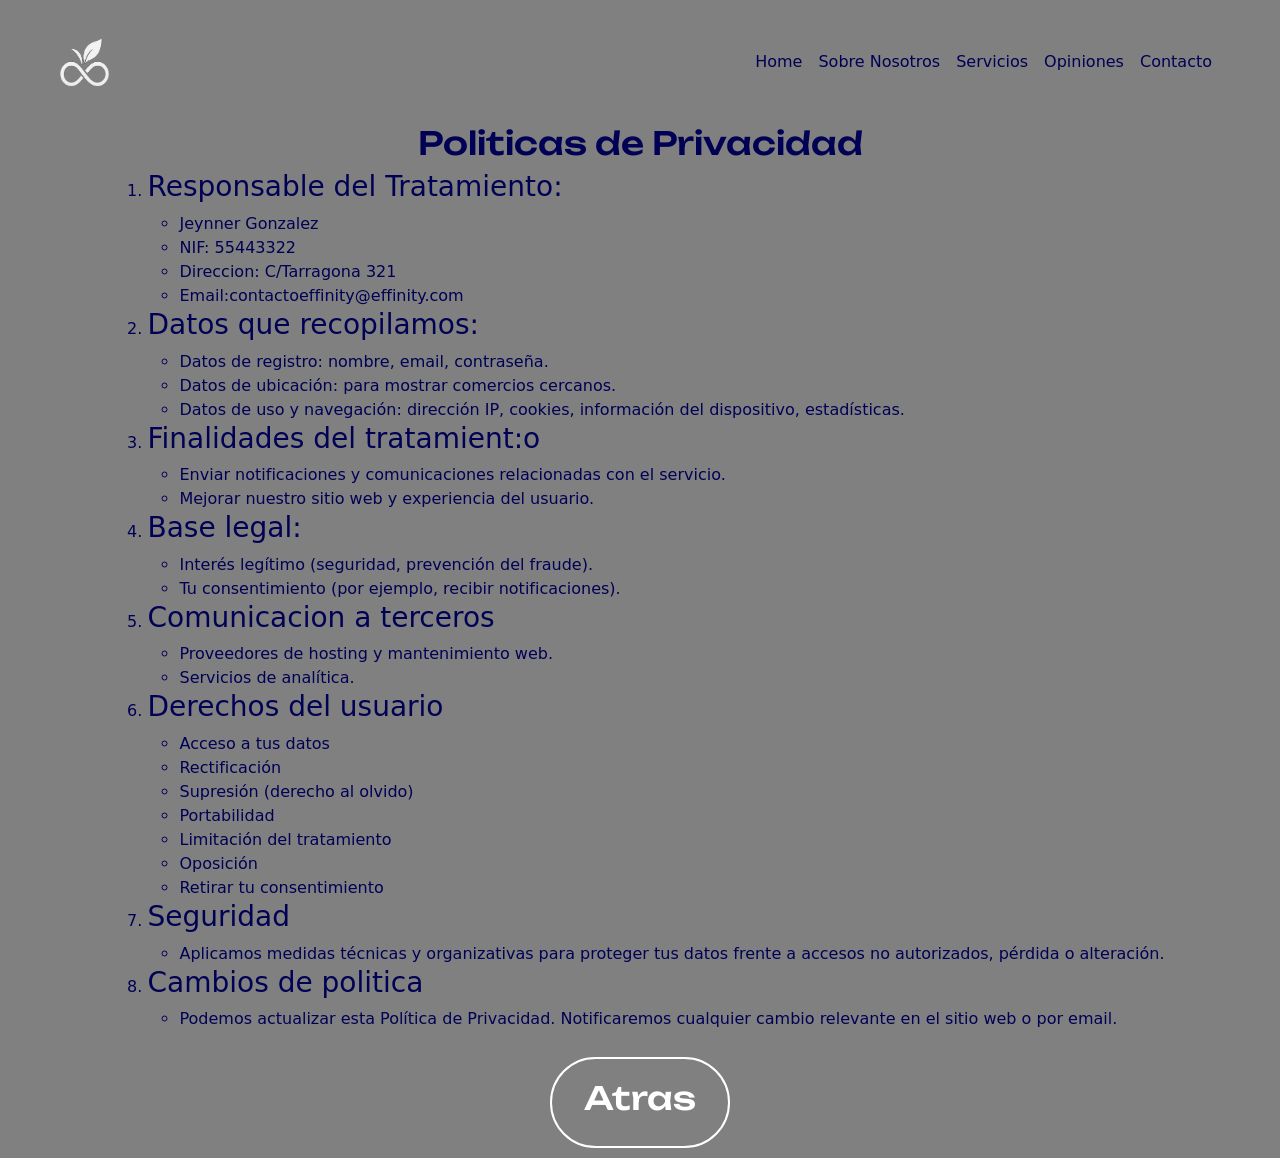
<file: politicas-privacidad.html>
<!DOCTYPE html>
<html lang="es">

<head>
    <!-- Metadatos -->
    <meta charset="utf-8">
    <meta name="author" content="Jeynner Gonzalez">
    <meta name="description" content="Controla tus desperdicios de comida">
    <meta name="keywords" content="Control, Medio Ambiente, Menos desperdicio, Residuos">
    <meta name="viewport" content="width=device-width, initial-scale=1">
    <!-- Titulo -->
    <title>Effinity</title>
    <!-- Favicon -->
    <link rel="icon" type="image/x-icon" href="img/logo-icono.ico">
    <!-- Bootstrap -->
    <link href="css/bootstrap.min.css" rel="stylesheet">
    <!-- Iconos de Bootstrap -->
    <link rel="stylesheet" href="https://cdn.jsdelivr.net/npm/bootstrap-icons@1.9.1/font/bootstrap-icons.css">
    <!-- CSS -->
    <link href="style.css" rel="stylesheet">
    <!-- Google Fonts Unbounded-->
    <link rel="preconnect" href="https://fonts.googleapis.com">
    <link rel="preconnect" href="https://fonts.gstatic.com" crossorigin>
    <link href="https://fonts.googleapis.com/css2?family=Unbounded:wght@200..900&display=swap" rel="stylesheet">
</head>

<body>

    <!-- Barra de navegacion -->
    <nav class="navbar navbar-expand-md navbar-light">
        <div class="container-fluid">
            <button class="navbar-toggler" type="button" data-bs-toggle="collapse" data-bs-target="#navbar-toggler"
                aria-controls="navbar-toggler" aria-expanded="false" aria-label="Toggle navigation">
                <span class="navbar-toggler-icon"></span>
            </button>
            <div class="collapse navbar-collapse" id="navbar-toggler">
                <a class="navbar-brand ms-md-3" href="index.html">
                    <img src="img/logo-sin-texto.png" width="50" alt="Logo de la página web">
                </a>
                <ul class="navbar-nav d-flex justify-content-center align-items-center me-md-3">
                    <li class="nav-item">
                        <a class="nav-link active" aria-current="page" href="index.html#home">Home</a>
                    </li>
                    <li class="nav-item">
                        <a class="nav-link" href="index.html#nosotros">Sobre Nosotros</a>
                    </li>
                    <li class="nav-item">
                        <a class="nav-link" href="index.html#servicios">Servicios</a>
                    </li>
                    <li class="nav-item">
                        <a class="nav-link" href="index.html#opiniones">Opiniones</a>
                    </li>
                    <li class="nav-item">
                        <a class="nav-link" href="index.html#contacto">Contacto</a>
                    </li>
                </ul>
            </div>
        </div>
    </nav>

    <!-- Politicas de Privacidad -->
    <section id="politicas-privacidad" class="politicas-privacidad seccion-oscura">
        <h2>Politicas de Privacidad</h2>
        <ol>
            <li>
                <h3>Responsable del Tratamiento:</h3>
            </li>
            <ul>
                <li>Jeynner Gonzalez</li>
                <li>NIF: 55443322</li>
                <li>Direccion: C/Tarragona 321</li>
                <li>Email:contactoeffinity@effinity.com</li>
            </ul>
            <li>
                <h3>Datos que recopilamos:</h3>
            </li>
            <ul>
                <li>Datos de registro: nombre, email, contraseña.</li>
                <li>Datos de ubicación: para mostrar comercios cercanos.</li>
                <li>Datos de uso y navegación: dirección IP, cookies, información del dispositivo, estadísticas.</li>
            </ul>
            <li>
                <h3>Finalidades del tratamient:o</h3>
            </li>
            <ul>
                <li>Enviar notificaciones y comunicaciones relacionadas con el servicio.</li>
                <li>Mejorar nuestro sitio web y experiencia del usuario.</li>
            </ul>
            <li>
                <h3>Base legal:</h3>
            </li>
            <ul>
                <li>Interés legítimo (seguridad, prevención del fraude).</li>
                <li>Tu consentimiento (por ejemplo, recibir notificaciones).</li>
            </ul>
            <li>
                <h3>Comunicacion a terceros</h3>
            </li>
            <ul>
                <li>Proveedores de hosting y mantenimiento web.</li>
                <li>Servicios de analítica.</li>
            </ul>

            <li>
                <h3>Derechos del usuario</h3>
            </li>
            <ul>
                <li>Acceso a tus datos</li>
                <li>Rectificación</li>
                <li>Supresión (derecho al olvido)</li>
                <li>Portabilidad</li>
                <li>Limitación del tratamiento</li>
                <li>Oposición</li>
                <li>Retirar tu consentimiento</li>
            </ul>
            <li>
                <h3>Seguridad</h3>
            </li>
            <ul>
                <li>Aplicamos medidas técnicas y organizativas para proteger tus datos frente a accesos no autorizados,
                    pérdida o alteración.</li>
            </ul>
            <li>
                <h3>Cambios de politica</h3>
            </li>
            <ul>
                <li>Podemos actualizar esta Política de Privacidad. Notificaremos cualquier cambio relevante en el sitio
                    web
                    o por email.</li>
            </ul>
        </ol>
    </section>

    <!-- Boton atras -->

    <section id="button-atras" class="button-atras seccion-oscura">
        <a href="index.html">
            <button type="button" class="btn btn-secondary">
                <h2>Atras</h2>
            </button>
        </a>
    </section>

    <script src="js/bootstrap.bundle.min.js"></script>
</body>

</html>
</file>
<file: style.css>
body{
  background-color: gray;
}
/* Barra de navegacion */

:focus-visible {  
  outline: 3px solid Black;
}

.navbar {
  padding: 2rem;
  background-color: gray;
  
}

.navbar-collapse {
  align-items: center;
  justify-content: space-between;  
}

.nav-link{
  color: #000055 !important;
}

.nav-link:hover{
  color: white !important;
}

/* Estilos generales */

section {
  display: flex;
  flex-direction: column;
  align-items: center;
  justify-content: center;
}

.seccion-oscura {
  color: #000055;
  background-color: gray;
}

.seccion-clara {
  color: black;
  background-color: lightgray;
}

.seccion-titulo {
  font-size: 4vw;
  padding: 0px 0;
  font-family: 'Unbounded';
  font-weight: bold;  
}

.seccion-descripcion {
  font-size: 1.2rem;
  color: #584e4e;
}

.seccion-texto {
  font-size: 1.2rem;
}

.texto-negro {
  color: black;
}

.texto-blanco {
  color: #000055;
}

.texto-azul{
  color: #000055;
}

/* Home */

.home {
  max-height: 1000px;
  padding: 10px;
}

.home .contenedor {
   max-width: 100%;
  position: relative;
  display: inline-block;
}

.home .contenedor img{
  height: 100%;
  width: 100%;
  display: block;
}

.home .contenedor h1{
    color: white !important;
    position: absolute;
    top: 50%;
    left: 50%;
    transform: translate(-50%, -50%);
    text-shadow: 2px 0 0 black,
    -2px 0 0 black,
    0 2px 0 black,
    0 -2px 0 black;
}

.home .seccion-titulo{    
    font-size: 10vw;
}

/* Nosotros */

.nosotros .container .column .seccion-titulo h2{
  font-size: 4vw;
  font-family: 'Unbounded';
}

.nosotros .container .imagen-nosotros img {
  width: 100%;
  height: 100%;
}

/* Servicios */

.servicios-recientes {
  padding: 40px;
}

.servicios-ofrecidos img {
  height: 100%;
  width: 100%;
  padding: 10px;
  border-radius: 10px;
  display: block;
  transition: all 0.2s ease;
}

.servicios-contenedor {
  padding-top: 20px;
  margin-bottom: 40px;
}
.servicios-contenedor .row{
    display: flex;
    flex-direction: column;
    align-content: center;
}

.overlay {
  transition: all 0.2s ease;
  opacity: 0;
  position: absolute;
  top: 50%;
  left: 50%;
  transform: translate(-50%, -50%);
  text-align: center;
}

.overlay p {
  font-size: 25px;
  font-weight: bold;
  margin-bottom: 0;
}

.servicio {
  position: relative;
}

.servicio:hover img {
  opacity: 0.2;
}

.servicio:hover .overlay {
  opacity: 1;
}

.overlay .iconos-contenedor {
  display: flex;
  justify-content: center;
}

.overlay i {
  color: black;
  font-size: 60px;
  margin: 10px;
}



#opiniones-carrusel .carousel-item {
    height: 450px;     /* Altura menor que servicios */
}

.icono-carrusel-personalizado {
    color: #007bff; 
    font-size: 3rem;
    /* Evita que el icono se mueva con el texto */
    /* transition: transform 0.2s ease;  */
}






/* Opiniones */

.opiniones {
  padding: 40px 40px 80px 40px;
}

.opiniones .carousel {
  max-width: 800px;
}

/* .carousel-item {
  height: 500px;
} */

.carousel-item .container {
  width: 100%;
  height: 100%;
  display: flex;
  flex-direction: column;
  align-items: center;
  justify-content: center;
}

.opinion-imagen {
  height: 150px;
  width: 150px;
  margin: 10px 10px 20px 10px;
}

.opinion-texto {
  max-width: 70%;
  font-size: 20px;
  text-align: center;
  font-family: monospace;
}

.opinion-info {
  font-weight: bold;
  text-align: center;
}

.opinion-info p {
  margin-bottom: 0;
}

.opinion-footer .cliente {
  font-size: 1.2rem;
}

.opinion-info .cargo {
  font-size: 0.9rem;
  color: #584e4e;
}

.opiniones .icono-carrusel-personalizado {
  color: #007bff; 
  font-size: 3rem;
}

/* Contacto */

.contacto .container {
  max-width: 1100px;
  min-height: 200px;
  padding: 20px;
}

#contacto{
  scroll-margin-top: 7rem;
}

.contacto .rectangulo {
  margin-top: -5rem;
  background-color: lightslategray;
  border-radius: 10px;
  box-shadow: 0px 1px 4px 1px white;
}

.contacto .descripcion {
  color: white;
  font-size: 1.2rem;
}

.contacto button {
  color: white;
  font-weight: bold;
  background-color: transparent;
  border: 2px solid white;
  padding: 1.25em 2em;
  margin: 10px;
  border-radius: 100px;
  transition: all 0.2s ease-in-out;
}

.contacto button:hover {
  background-color: white;
  color: black;
}

.contacto button i {
  color: white;
  font-size: 1.3rem;
  transition: all 0.2s ease-in-out;
}

.contacto button:hover i {
  color: black;
}

.contacto .container .column .seccion-titulo h2{
  font-family: 'Unbounded';
  font-size: 4vw;
}

/* Pie de pagina (footer) */

footer {
  min-height: 500px;
}

.footer-logo {
  height: 80px;
  width: 80px;
  margin: 10px;
}

.footer-texto {
  font-size: 1.5rem;
  padding: 20px;
  margin-bottom: 30px;
  font-family: monospace;
}

.iconos-redes-sociales a {
  width: 50px;
  height: 50px;
  display: flex;
  align-items: center;
  justify-content: center;
  padding: 2px;
  margin: 10px;
  border: 2px solid white;
  border-radius: 50%;
  transition: all 0.2s ease-in;
}

.iconos-redes-sociales i {
  color: white;
  font-size: 1.5rem;
  transition: all 0.2s ease-in;
}

.iconos-redes-sociales a:hover {
  background-color: lightgray;
  border: 2px solid rgb(13, 110, 253);
}

.iconos-redes-sociales a:hover i {
  color: black;
}

.derechos-de-autor {
  font-size: 15px;
  color: #000055;
  padding: 20px;
}

.nosotros .rectangulo{
  margin-top: 1rem;
  margin-bottom: 2rem;
  background-color: lightslategray;
  border-radius: 10px;
  box-shadow: 0px 1px 4px 1px white;
}

.footer .ubicacion p:first-of-type{
  font-family: 'Unbounded';
}

.ubicacion{
  margin-top: 1em;
}

.podcast{
  margin: 10px;
  padding: 20px;
  
  border-radius: 10px;
  box-shadow: 0px 1px 4px 1px white;
}

.podcast p {
  font-family: 'Unbounded';
}

/* Politicas de Privacidad */

.button-atras button {
  color: white;
  font-family: 'Unbounded';
  background-color: transparent;
  border: 2px solid white;
  padding: 1.25em 2em;
  margin: 10px;
  border-radius: 100px;
  transition: all 0.2s ease-in-out;
}

.button-atras button:hover {
  background-color: white;
  color: black;
}

.politicas-privacidad p{
  font-family:'Times New Roman';
}
.politicas-privacidad h2{
  font-family: 'Unbounded';
}

/* Infografia */

.flip-card {
  perspective: 1000px;
}

.flip-card input {
  display: none;
}

.flip-inner {
  position: relative;
  width: 100%;
  height: 200px;
  display: block;
  transform-style: preserve-3d;
  transition: transform 0.6s;
  cursor: pointer;
}

.flip-front, .flip-back {
  position: absolute;
  width: 100%;
  height: 100%;
  backface-visibility: hidden;
  border-radius: 10px;
  padding: 20px;
  
  display: flex;
  flex-direction: column;
  justify-content: center;
  align-items: center;
  font-family: 'Unbounded';
}



/* Cara frontal */
.flip-front {
  background: lightslategray;
  color: white;
}

.flip-front p {
  margin: 20px;
}

/* Cara trasera */
.flip-back {
  background: #2ecc71;
  color: white;
  transform: rotateY(180deg);
}

.flip-back p {
  margin: 10px;
}

/* Activar giro al hacer click */
.flip-card input:checked + .flip-inner {
  transform: rotateY(180deg);
}

.flip-front img {
  width: 70px;
  height: auto;
}

.flip-back img {
  width: 70px;
  height: auto;
}

/* Adaptable (Responsivo) */

@media screen and (max-width: 400px) {
  .overlay p {
    font-size: 18px;
  }

  .overlay i {
    font-size: 40px;
  }

}

@media screen and (max-width: 767px) {
  .navbar-brand {
    display: none;
  }

  .nosotros .container .imagen-nosotros{
  display: none;
}
}

@media screen and (max-width: 800px) {
  .testimonio-imagen {
    height: 120px;
    width: 120px;
  }

  .testimonio-texto {
    font-size: 18px;
  }
}
</file>
